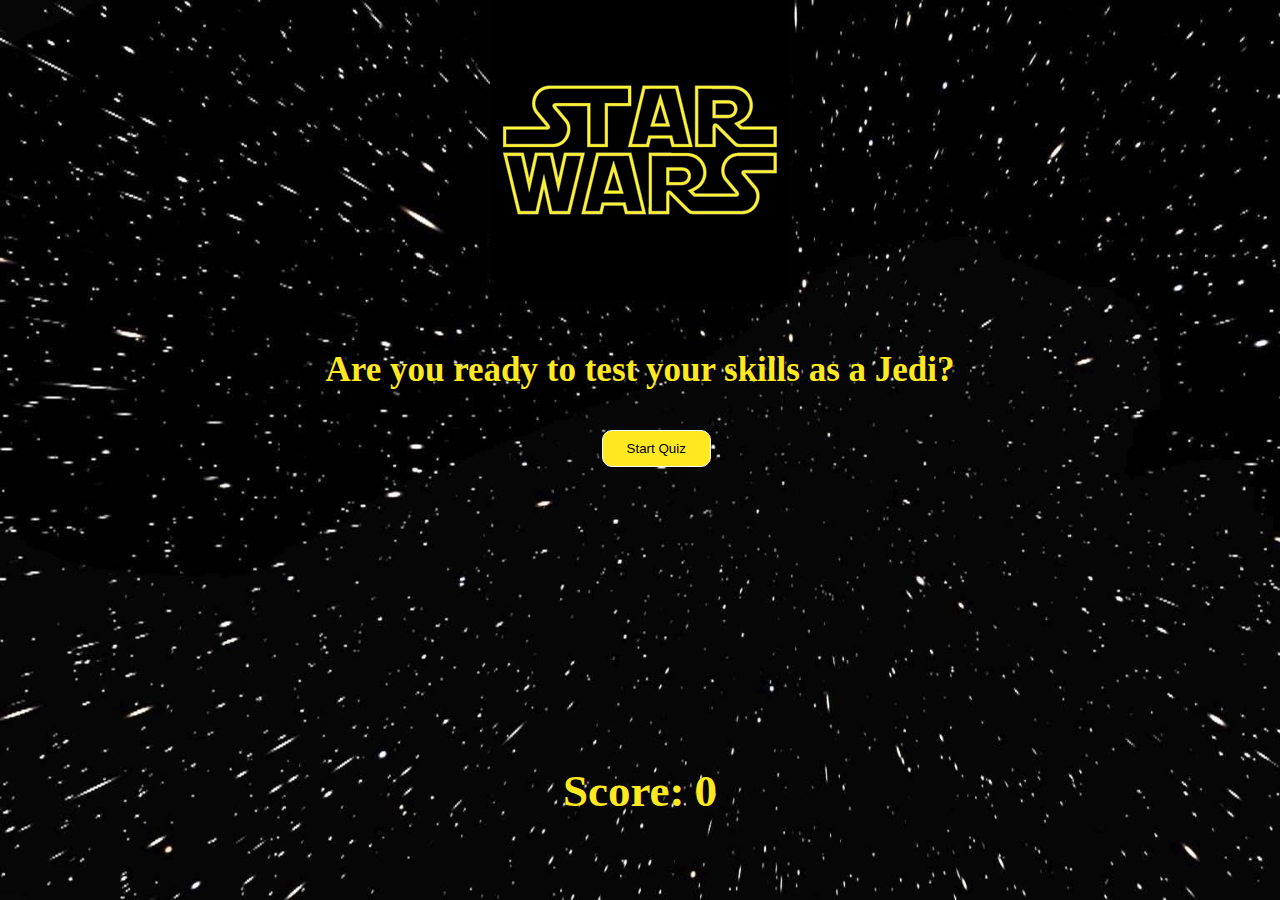
<file: index.html>
<!DOCTYPE html>
<html lang="en">
<head>
    <meta charset="UTF-8">
    <meta name="viewport" content="width=device-width, initial-scale=1.0">
    <script defer src="script.js"></script>
    <link rel="stylesheet" type="text/css" href="styles.css" />
    <title>Star Wars Trivia</title>
</head>
<main id="main">
    <div>
        <audio id="audioPlayerOne" src="./Music/starWarsTheme.mp3" loop></audio>
        <audio id="audioPlayerTwo" src="./Music/cantina.mp3" loop></audio>
        <audio id="audioPlayerThree" src="./Music/Alarm.mp3" loop></audio>
        <audio id="audioPlayerFour" src="./Music/end.mp3" loop></audio>
    </div>
<body>
    <img id="starImage" src="./Photos/Star_Wars-logo-2B2C24F703-seeklogo.com.png">
    <h2 id="question">Are you ready to test your skills as a Jedi?</h2>
    <button id="startButton">Start Quiz</button>
    <div id="buttonContainer">
        <form id="starForm">
            <button id="buttonOne"></button>
            <button id="buttonTwo"></button>
            <button id="buttonThree"></button>
            <button id="buttonFour"></button>
        </form> 
    </div>
    <div id="next">
        <button id="nextButton">Next question</button>
    </div>
</body>
<footer>
    <h3 id="score">Score:</h3>
    <h3 id="scoreValue">0</h3>
</footer>
</main>
</html>
</file>
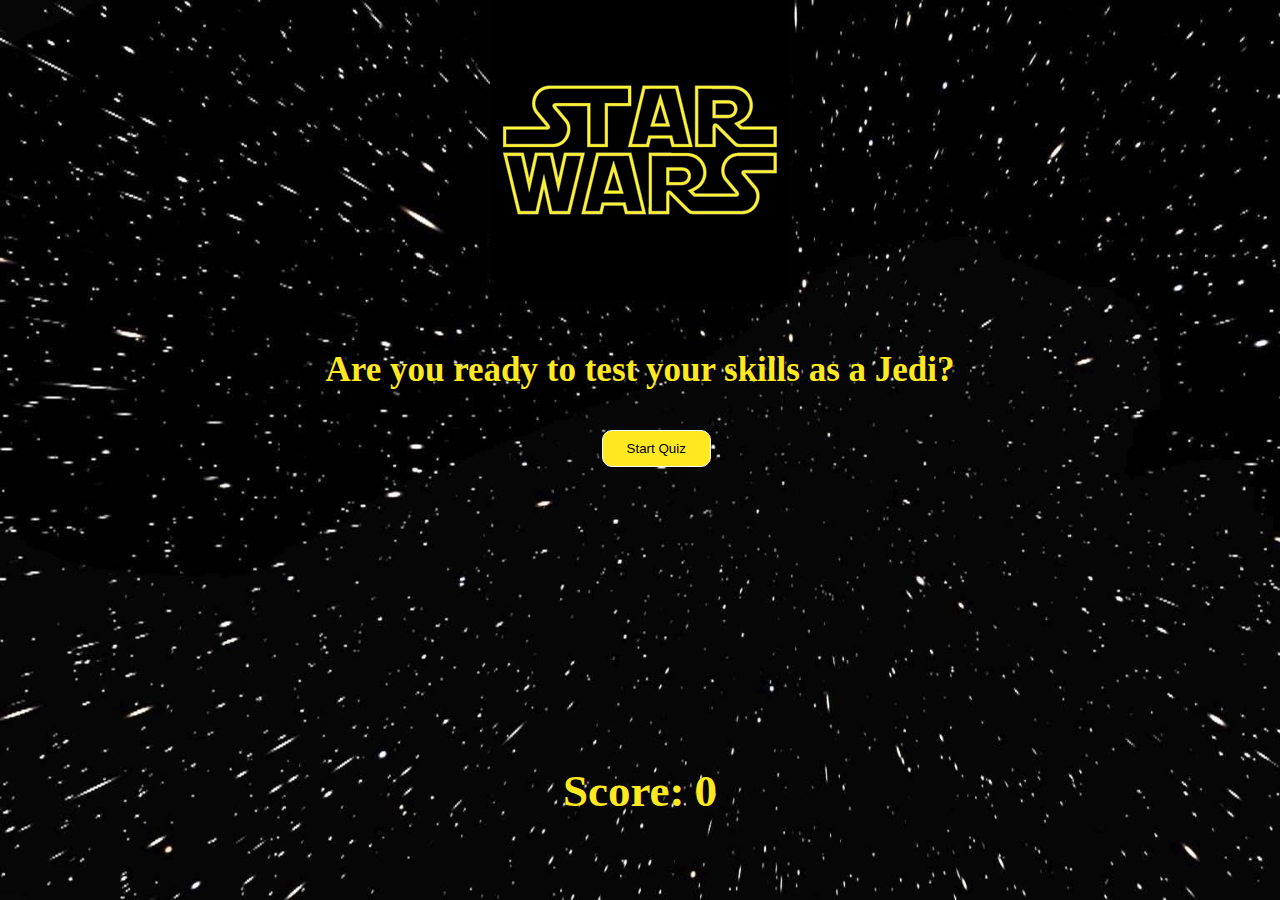
<file: docs/index.html>
<!DOCTYPE html>
<html lang="en">
<head>
    <meta charset="UTF-8">
    <meta name="viewport" content="width=device-width, initial-scale=1.0">
    <script defer src="script.js"></script>
    <link rel="stylesheet" type="text/css" href="styles.css" />
    <title>Star Wars Trivia</title>
</head>
<main id="main">
<body>
    <img id="starImage" src="./Photos/Star_Wars-logo-2B2C24F703-seeklogo.com.png">
    <h2 id="question">Are you ready to test your skills as a Jedi?</h2>
    <button id="startButton">Start Quiz</button>
    <div id="buttonContainer">
        <form id="starForm">
            <button id="buttonOne"></button>
            <button id="buttonTwo"></button>
            <button id="buttonThree"></button>
            <button id="buttonFour"></button>
        </form>
    </div>
    <div id="next">
        <button id="nextButton">Next question</button>
    </div>
</body>
<footer>
    <h3 id="score">Score:</h3>
    <h3 id="scoreValue">0</h3>
</footer>
</main>
</html>
</file>
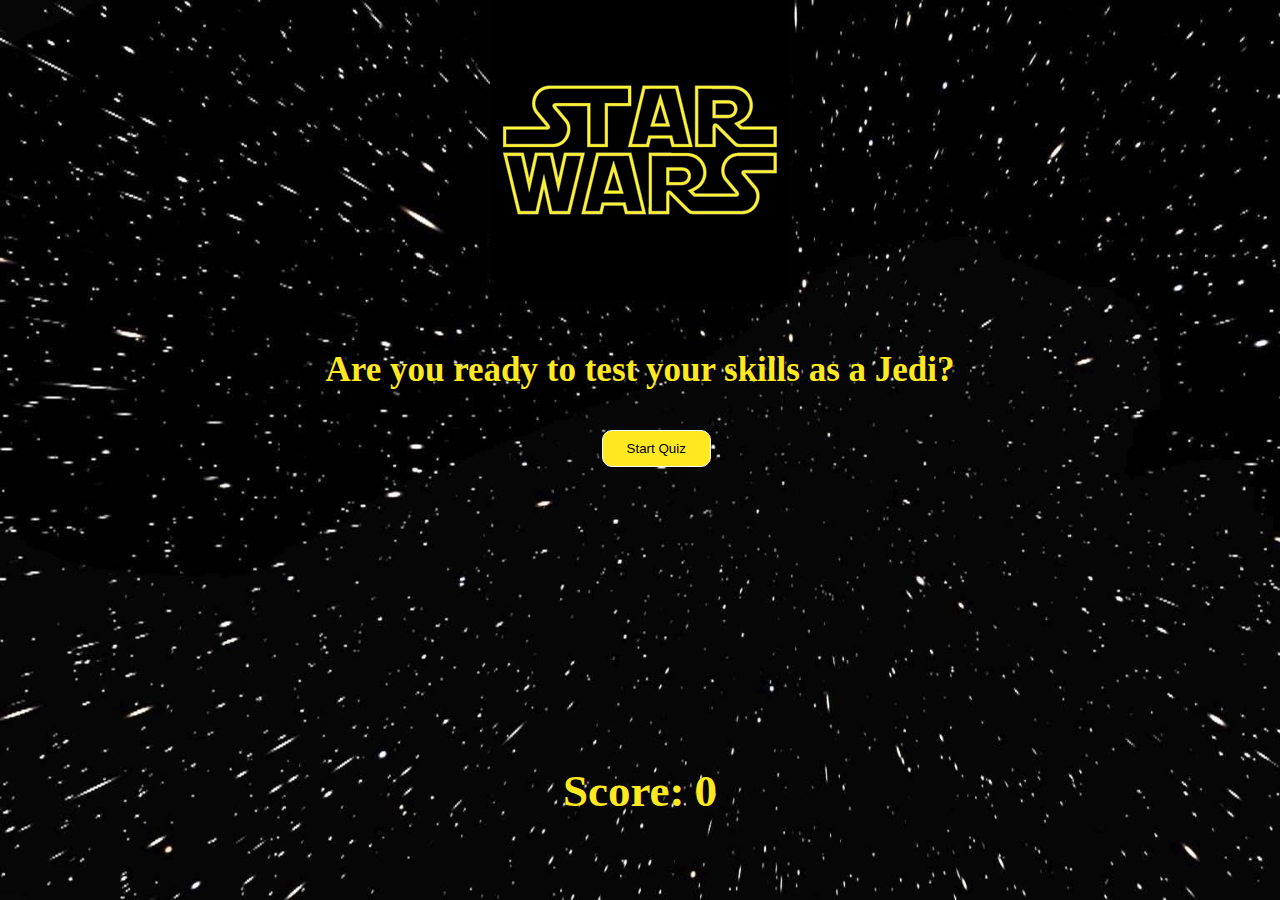
<file: masterIndex.html>
<!DOCTYPE html>
<html lang="en">
<head>
    <meta charset="UTF-8">
    <meta name="viewport" content="width=device-width, initial-scale=1.0">
    <script defer src="masterScript.js"></script>
    <link rel="stylesheet" type="text/css" href="masterStyles.css" />
    <title>Star Wars Trivia</title>
</head>
<main id="main">
<body>
    <img id="starImage" src="./Photos/Star_Wars-logo-2B2C24F703-seeklogo.com.png">
    <h2 id="question">Are you ready to test your skills as a Jedi?</h2>
    <button id="startButton">Start Quiz</button>
    <div id="buttonContainer">
        <form id="starForm">
            <button id="buttonOne"></button>
            <button id="buttonTwo"></button>
            <button id="buttonThree"></button>
            <button id="buttonFour"></button>
        </form>
    </div>
    <div id="next">
        <button id="nextButton">Next question</button>
    </div>
</body>
<footer>
    <h3 id="score">Score:</h3>
    <h3 id="scoreValue">0</h3>
</footer>
</main>
</html>
</file>
<file: styles.css>
* {
    box-sizing: border-box;
    margin: 0;
    padding: 0;
    text-decoration: none;
    list-style: none;
}


img {
    display: block;
    margin-left: auto;
    margin-right: auto;
    margin-bottom: 50px;
    width: auto;
    visibility: visible;
}
body {
    visibility: visible;
}

h1 {
    text-align: center;
    color: #ffe81f;
    visibility: visible;

}
h2 {
    text-align: center;
    color: #ffe81f;
    visibility: visible;
}
h3 {
    text-align: center;
    color: #ffe81f;
    position: relative;
    font-size: 35px;
}
main {
    background-image: url("./Photos/Star\ Wars.jpg");
    background-size: cover;
    background-repeat: no-repeat;
    position: auto;
    height: 100vh;
}
#buttonContainer {
    display: flex;
    flex-direction: column;
    justify-content: center;
    align-items: center;
    visibility: visible;
  }
#buttonOne {
    background-color: #ffe81f;
    text-align: center;
    border: 1px solid rgb(255, 255, 255);
    color: rgb(0, 0, 0);
    padding: 10px 24px;
    cursor: pointer;
    display: block;
    border-radius: 20px;
    margin-bottom: 30px;
}
#buttonTwo {
    background-color: #ffe81f;
    text-align: center;
    border: 1px solid rgb(255, 255, 255);
    color: rgb(0, 0, 0);
    padding: 10px 24px;
    cursor: pointer;
    display: block;
    border-radius: 20px;
    margin-bottom: 30px;
}
#buttonThree {
    background-color: #ffe81f;
    text-align: center;
    border: 1px solid rgb(255, 255, 255);
    color: rgb(0, 0, 0);
    padding: 10px 24px;
    cursor: pointer;
    display: block;
    border-radius: 20px;
    margin-bottom: 30px;
}
#buttonFour {
    display: flex;
    background-color: #ffe81f;
    border: 1px solid rgb(255, 255, 255);
    color: rgb(0, 0, 0);
    padding: 10px 200px;
    cursor: pointer;
    display: block;
    border-radius: 20px;
    margin-bottom: 30px;
}
#starForm {
    display: flex;
    flex-direction: column;
    text-align: center;
    justify-content: center;
}
#nextButton {
    position: inherit;
    margin-top: 3%;
    margin-left: 90%;
    background-color: #ffe81f;
    border: 1px solid rgb(255, 255, 255);
    color: rgb(0, 0, 0);
    padding: 10px 24px;
    cursor: pointer;
    display: block;
    border-radius: 10px;
    visibility: hidden;
}

#question{
    font-size: 35px;
    margin-bottom: 40px;
}
#startButton {
    display: flex;
    flex-direction: column;
    position: inherit;
    margin-left: 47%;
    background-color: #ffe81f;
    border: 1px solid rgb(255, 255, 255);
    color: rgb(0, 0, 0);
    padding: 10px 24px;
    cursor: pointer;
    display: block;
    border-radius: 10px;
    visibility: visible;
}
footer {
    display: flex;
    flex-direction: row;
    justify-content: center;
}
#score {
    font-size: 45px;
    margin-right: 10px;
}
#scoreValue {
    font-size: 45px;
}
</file>
<file: docs/styles.css>
* {
    box-sizing: border-box;
    margin: 0;
    padding: 0;
    text-decoration: none;
    list-style: none;
}


img {
    display: block;
    margin-left: auto;
    margin-right: auto;
    margin-bottom: 50px;
    width: auto;
    visibility: visible;
}
body {
    visibility: visible;
}

h1 {
    text-align: center;
    color: #ffe81f;
    visibility: visible;

}
h2 {
    text-align: center;
    color: #ffe81f;
    visibility: visible;
}
h3 {
    text-align: center;
    color: #ffe81f;
    position: relative;
    font-size: 35px;
}
main {
    background-image: url("./Photos/Star\ Wars.jpg");
    background-size: cover;
    background-repeat: no-repeat;
    position: auto;
    /* background-attachment: fixed; */
    height: 100vh;
}
#buttonContainer {
    display: flex;
    flex-direction: column;
    justify-content: center;
    align-items: center;
    visibility: visible;
  }
#buttonOne {
    background-color: #ffe81f;
    text-align: center;
    border: 1px solid rgb(255, 255, 255);
    color: rgb(0, 0, 0);
    padding: 10px 24px;
    cursor: pointer;
    display: block;
    border-radius: 20px;
    margin-bottom: 30px;
}
#buttonTwo {
    background-color: #ffe81f;
    text-align: center;
    border: 1px solid rgb(255, 255, 255);
    color: rgb(0, 0, 0);
    padding: 10px 24px;
    cursor: pointer;
    display: block;
    border-radius: 20px;
    margin-bottom: 30px;
}
#buttonThree {
    background-color: #ffe81f;
    text-align: center;
    border: 1px solid rgb(255, 255, 255);
    color: rgb(0, 0, 0);
    padding: 10px 24px;
    cursor: pointer;
    display: block;
    border-radius: 20px;
    margin-bottom: 30px;
}
#buttonFour {
    display: flex;
    background-color: #ffe81f;
    /* text-align: center; */
    border: 1px solid rgb(255, 255, 255);
    color: rgb(0, 0, 0);
    padding: 10px 200px;
    cursor: pointer;
    display: block;
    border-radius: 20px;
    margin-bottom: 30px;
}
#starForm {
    display: flex;
    flex-direction: column;
    text-align: center;
    justify-content: center;
}
#nextButton {
    position: inherit;
    margin-top: 3%;
    margin-left: 90%;
    background-color: #ffe81f;
    border: 1px solid rgb(255, 255, 255);
    color: rgb(0, 0, 0);
    padding: 10px 24px;
    cursor: pointer;
    display: block;
    border-radius: 10px;
    visibility: hidden;
}

#question{
    font-size: 35px;
    margin-bottom: 40px;
}
#startButton {
    display: flex;
    flex-direction: column;
    position: inherit;
    margin-left: 47%;
    background-color: #ffe81f;
    border: 1px solid rgb(255, 255, 255);
    color: rgb(0, 0, 0);
    padding: 10px 24px;
    cursor: pointer;
    display: block;
    border-radius: 10px;
    visibility: visible;
}
footer {
    display: flex;
    flex-direction: row;
    justify-content: center;
}
#score {
    font-size: 45px;
    margin-right: 10px;
}
#scoreValue {
    font-size: 45px;
}
</file>
<file: masterStyles.css>
* {
    box-sizing: border-box;
    margin: 0;
    padding: 0;
    text-decoration: none;
    list-style: none;
}


img {
    display: block;
    margin-left: auto;
    margin-right: auto;
    margin-bottom: 50px;
    width: auto;
    visibility: visible;
}
body {
    visibility: visible;
}

h1 {
    text-align: center;
    color: #ffe81f;
    visibility: visible;

}
h2 {
    text-align: center;
    color: #ffe81f;
    visibility: visible;
}
h3 {
    text-align: center;
    color: #ffe81f;
    position: relative;
    font-size: 35px;
}
main {
    background-image: url("./Photos/Star\ Wars.jpg");
    background-size: cover;
    background-repeat: no-repeat;
    position: auto;
    /* background-attachment: fixed; */
    height: 100vh;
}
#buttonContainer {
    display: flex;
    flex-direction: column;
    justify-content: center;
    align-items: center;
    visibility: visible;
  }
#buttonOne {
    background-color: #ffe81f;
    text-align: center;
    border: 1px solid rgb(255, 255, 255);
    color: rgb(0, 0, 0);
    padding: 10px 24px;
    cursor: pointer;
    display: block;
    border-radius: 20px;
    margin-bottom: 30px;
}
#buttonTwo {
    background-color: #ffe81f;
    text-align: center;
    border: 1px solid rgb(255, 255, 255);
    color: rgb(0, 0, 0);
    padding: 10px 24px;
    cursor: pointer;
    display: block;
    border-radius: 20px;
    margin-bottom: 30px;
}
#buttonThree {
    background-color: #ffe81f;
    text-align: center;
    border: 1px solid rgb(255, 255, 255);
    color: rgb(0, 0, 0);
    padding: 10px 24px;
    cursor: pointer;
    display: block;
    border-radius: 20px;
    margin-bottom: 30px;
}
#buttonFour {
    display: flex;
    background-color: #ffe81f;
    /* text-align: center; */
    border: 1px solid rgb(255, 255, 255);
    color: rgb(0, 0, 0);
    padding: 10px 200px;
    cursor: pointer;
    display: block;
    border-radius: 20px;
    margin-bottom: 30px;
}
#starForm {
    display: flex;
    flex-direction: column;
    text-align: center;
    justify-content: center;
}
#nextButton {
    position: inherit;
    margin-top: 3%;
    margin-left: 90%;
    background-color: #ffe81f;
    border: 1px solid rgb(255, 255, 255);
    color: rgb(0, 0, 0);
    padding: 10px 24px;
    cursor: pointer;
    display: block;
    border-radius: 10px;
    visibility: hidden;
}

#question{
    font-size: 35px;
    margin-bottom: 40px;
}
#startButton {
    display: flex;
    flex-direction: column;
    position: inherit;
    margin-left: 47%;
    background-color: #ffe81f;
    border: 1px solid rgb(255, 255, 255);
    color: rgb(0, 0, 0);
    padding: 10px 24px;
    cursor: pointer;
    display: block;
    border-radius: 10px;
    visibility: visible;
}
footer {
    display: flex;
    flex-direction: row;
    justify-content: center;
}
#score {
    font-size: 45px;
    margin-right: 10px;
}
#scoreValue {
    font-size: 45px;
}
</file>
